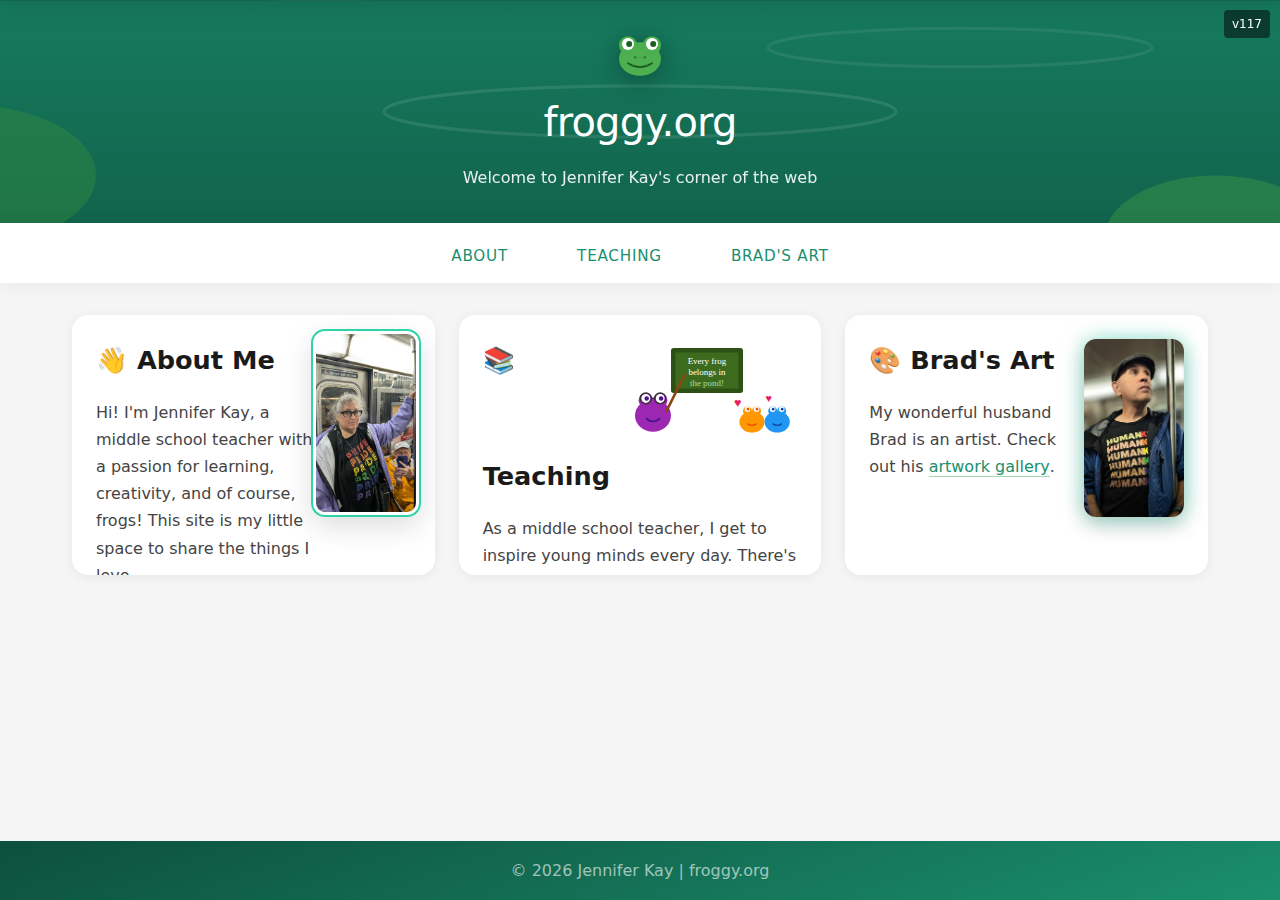
<file: index.html>
<!DOCTYPE html>
<html lang="en">
<head>
    <meta charset="UTF-8">
    <meta name="viewport" content="width=device-width, initial-scale=1.0">
    <title>Froggy.org - Jennifer Kay</title>
    <link rel="stylesheet" href="style.css?v=117">
</head>
<body>
    <div class="version">v117</div>

    <header class="header-large">
        <img src="logo.svg" alt="Froggy logo" class="logo">
        <h1>froggy.org</h1>
        <p class="tagline">Welcome to Jennifer Kay's corner of the web</p>
    </header>

    <header class="header-small">
        <img src="logo.svg" alt="Froggy logo" class="logo-small">
        <h1>froggy.org</h1>
    </header>

    <nav>
        <a href="#about">About</a>
        <a href="#teaching">Teaching</a>
        <a href="brad.html">Brad's Art</a>
    </nav>

    <main>
        <section id="about">
            <img src="jennifer.jpg" alt="Jennifer Kay" class="profile-photo">
            <h2>&#x1F44B; About Me</h2>
            <p>Hi! I'm Jennifer Kay, a middle school teacher with a passion for learning, creativity, and of course, frogs! This site is my little space to share the things I love.</p>
        </section>

        <section id="teaching">
            <img src="teaching.svg" alt="Frog teacher and student" class="teaching-graphic">
            <h2>&#x1F4DA; Teaching</h2>
            <p>As a middle school teacher, I get to inspire young minds every day. There's nothing quite like seeing that spark of understanding in a student's eyes!</p>
        </section>

        <section id="brad" onclick="location.href='brad.html'" style="cursor: pointer;">
            <img src="brad.jpg" alt="Brad Kay" class="brad-photo">
            <h2>&#x1F3A8; Brad's Art</h2>
            <p>My wonderful husband Brad is an artist. Check out his <a href="brad.html">artwork gallery</a>.</p>
        </section>
    </main>

    <footer>
        <p>&copy; 2026 Jennifer Kay | froggy.org</p>
    </footer>

    <script>
const headerLarge = document.querySelector('.header-large');
const headerSmall = document.querySelector('.header-small');
const smallHeight = 50;

window.addEventListener('scroll', () => {
    const largeHeight = headerLarge.offsetHeight;
    const triggerPoint = largeHeight - smallHeight;

    if (window.scrollY >= triggerPoint) {
        headerSmall.classList.add('visible');
    } else {
        headerSmall.classList.remove('visible');
    }
});
</script>
</body>
</html>
</file>
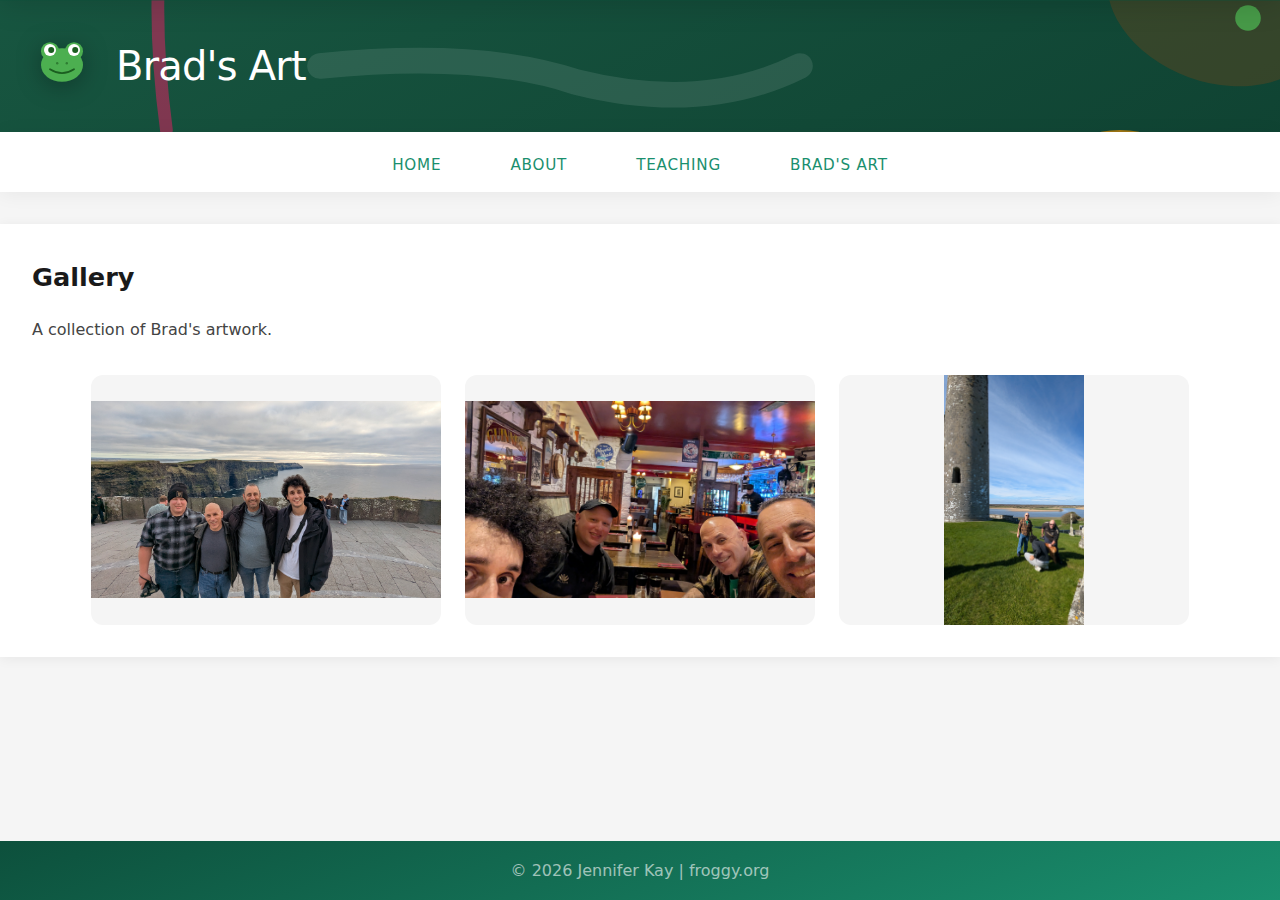
<file: brad.html>
<!DOCTYPE html>
<html lang="en">
<head>
    <meta charset="UTF-8">
    <meta name="viewport" content="width=device-width, initial-scale=1.0">
    <title>Brad's Art - froggy.org</title>
    <link rel="stylesheet" href="style.css?v=117">
</head>
<body>
    <header class="header-large art-theme subpage">
        <a href="index.html"><img src="logo.svg" alt="Froggy logo" class="logo"></a>
        <h1>Brad's Art</h1>
        <p class="tagline">Artwork by Brad Kay</p>
    </header>

    <header class="header-small">
        <a href="index.html"><img src="logo.svg" alt="Froggy logo" class="logo-small"></a>
        <h1>Brad's Art -- froggy.org</h1>
    </header>

    <nav>
        <a href="index.html">Home</a>
        <a href="index.html#about">About</a>
        <a href="index.html#teaching">Teaching</a>
        <a href="brad.html">Brad's Art</a>
    </nav>

    <main>
        <section id="gallery">
            <h2>Gallery</h2>
            <p>A collection of Brad's artwork.</p>
            <div class="gallery">
                <img src="art1.jpg" alt="Artwork 1" class="gallery-img">
                <img src="art2.jpg" alt="Artwork 2" class="gallery-img">
                <img src="art3.jpg" alt="Artwork 3" class="gallery-img">
            </div>
        </section>
    </main>

    <div id="lightbox" class="lightbox">
        <button class="lightbox-close">&times;</button>
        <button class="lightbox-prev">&#10094;</button>
        <div class="lightbox-content">
            <div class="lightbox-placeholder"></div>
        </div>
        <button class="lightbox-next">&#10095;</button>
    </div>

    <footer>
        <p>&copy; 2026 Jennifer Kay | froggy.org</p>
    </footer>

    <script>
const headerLarge = document.querySelector('.header-large');
const headerSmall = document.querySelector('.header-small');
const smallHeight = 50;

window.addEventListener('scroll', () => {
    const largeHeight = headerLarge.offsetHeight;
    const triggerPoint = largeHeight - smallHeight;

    if (window.scrollY >= triggerPoint) {
        headerSmall.classList.add('visible');
    } else {
        headerSmall.classList.remove('visible');
    }
});

// Lightbox functionality
const lightbox = document.getElementById('lightbox');
const lightboxContent = lightbox.querySelector('.lightbox-content');
const galleryItems = document.querySelectorAll('.gallery .gallery-img');
let currentIndex = 0;

function showLightbox(index) {
    currentIndex = index;
    const item = galleryItems[index];
    lightboxContent.innerHTML = '<div class="lightbox-img-wrapper"><img src="' + item.src + '" alt="' + item.alt + '" class="lightbox-img"><div class="watermark">Copyright 2026 Brad Kay.Goodman</div></div>';
    lightbox.classList.add('active');
    document.body.style.overflow = 'hidden';

    // Request fullscreen on mobile
    const elem = document.documentElement;
    if (elem.requestFullscreen) {
        elem.requestFullscreen().catch(() => {});
    } else if (elem.webkitRequestFullscreen) {
        elem.webkitRequestFullscreen();
    } else if (elem.msRequestFullscreen) {
        elem.msRequestFullscreen();
    }
}

function hideLightbox() {
    lightbox.classList.remove('active');
    document.body.style.overflow = '';

    // Exit fullscreen if active
    if (document.fullscreenElement || document.webkitFullscreenElement) {
        if (document.exitFullscreen) {
            document.exitFullscreen().catch(() => {});
        } else if (document.webkitExitFullscreen) {
            document.webkitExitFullscreen();
        }
    }
}

function showNext() {
    currentIndex = (currentIndex + 1) % galleryItems.length;
    showLightbox(currentIndex);
}

function showPrev() {
    currentIndex = (currentIndex - 1 + galleryItems.length) % galleryItems.length;
    showLightbox(currentIndex);
}

galleryItems.forEach((item, index) => {
    item.style.cursor = 'pointer';
    item.addEventListener('click', () => showLightbox(index));
});

lightbox.querySelector('.lightbox-close').addEventListener('click', hideLightbox);
lightbox.querySelector('.lightbox-next').addEventListener('click', showNext);
lightbox.querySelector('.lightbox-prev').addEventListener('click', showPrev);
lightbox.addEventListener('click', (e) => {
    if (e.target === lightbox) hideLightbox();
});

document.addEventListener('keydown', (e) => {
    if (!lightbox.classList.contains('active')) return;
    if (e.key === 'Escape') hideLightbox();
    if (e.key === 'ArrowRight') showNext();
    if (e.key === 'ArrowLeft') showPrev();
});
</script>
</body>
</html>
</file>
<file: style.css>
* {
    margin: 0;
    padding: 0;
    box-sizing: border-box;
}

.version {
    position: fixed;
    top: 10px;
    right: 10px;
    background: rgba(0,0,0,0.5);
    color: white;
    padding: 4px 8px;
    border-radius: 4px;
    font-size: 12px;
    z-index: 9999;
}

html {
    scroll-behavior: smooth;
}

body {
    font-family: 'Segoe UI', system-ui, -apple-system, sans-serif;
    line-height: 1.7;
    color: #1a1a1a;
    background: #f5f5f5;
    min-height: 100vh;
    display: flex;
    flex-direction: column;
}

footer {
    margin-top: auto;
}

.header-large {
    display: flex;
    flex-direction: column;
    justify-content: center;
    align-items: center;
    gap: 0.5rem;
    background: url('lilypad-bg.svg') center/cover;
    color: white;
    text-align: center;
    padding: 2rem;
    box-shadow: 0 4px 30px rgba(0,0,0,0.15);
}

.header-large.art-theme {
    background: url('art-bg.svg') center/cover;
}

.header-large.subpage {
    flex-direction: row;
    justify-content: flex-start;
    padding-left: 2rem;
    gap: 1.5rem;
}

.header-large.subpage .tagline {
    display: none;
}

.header-small {
    display: flex;
    flex-direction: row;
    justify-content: center;
    align-items: center;
    gap: 1rem;
    background: #0d503c;
    color: white;
    text-align: center;
    padding: 0.5rem 2rem;
    position: fixed;
    top: 0;
    left: 0;
    right: 0;
    z-index: 100;
    box-shadow: 0 4px 30px rgba(0,0,0,0.15);
    transform: translateY(-100%);
    transition: transform 0.3s ease;
}

.header-small.visible {
    transform: translateY(0);
}

.header-small h1 {
    font-size: 1.2rem;
    margin: 0;
}

.logo {
    width: 60px;
    height: auto;
    filter: drop-shadow(0 4px 12px rgba(0,0,0,0.3));
}

.logo-small {
    width: 30px;
    height: auto;
}

header h1 {
    font-size: 2.5rem;
    font-weight: 400;
    letter-spacing: -0.02em;
    color: white;
}

.tagline {
    font-size: 1rem;
    font-weight: 400;
    color: white;
    opacity: 0.9;
}

nav {
    background: white;
    padding: 1.2rem 2rem;
    text-align: center;
    box-shadow: 0 2px 20px rgba(0,0,0,0.06);
    opacity: var(--nav-opacity, 1);
    max-height: var(--nav-height, 60px);
    overflow: hidden;
}

nav a {
    color: #1a8f6e;
    text-decoration: none;
    margin: 0 2rem;
    font-size: 0.95rem;
    font-weight: 500;
    text-transform: uppercase;
    letter-spacing: 0.05em;
    transition: all 0.2s;
    padding-bottom: 4px;
    border-bottom: 2px solid transparent;
}

nav a:hover {
    color: #0d503c;
    border-bottom-color: #2dd4a8;
}

main {
    padding: 2rem;
    display: grid;
    grid-template-columns: repeat(auto-fit, minmax(min(350px, 100%), 1fr));
    gap: 1.5rem;
    max-width: 1200px;
    margin: 0 auto;
}

section {
    background: white;
    padding: 1.5rem;
    border-radius: 16px;
    box-shadow: 0 2px 12px rgba(0,0,0,0.06);
    transition: box-shadow 0.2s;
    overflow: hidden;
    height: 260px;
    position: relative;
}

section:hover {
    box-shadow: 0 8px 30px rgba(0,0,0,0.1);
}

h2 {
    font-size: 1.6rem;
    font-weight: 600;
    color: #1a1a1a;
    margin-bottom: 1rem;
}

p {
    font-size: 1rem;
    color: #444;
    line-height: 1.7;
}

section a {
    color: #1a8f6e;
    text-decoration: none;
    font-weight: 500;
    border-bottom: 1px solid #a5d6a7;
    transition: all 0.2s;
}

section a:hover {
    color: #0d503c;
    border-bottom-color: #0d503c;
}

.teaching-graphic {
    float: right;
    width: 180px;
    margin: 0 0 0.5rem 1rem;
}

.brad-photo {
    float: right;
    width: 100px;
    height: auto;
    margin: 0 0 1rem 1.5rem;
    border-radius: 12px;
    box-shadow: 0 0 20px rgba(45, 212, 168, 0.5), 0 8px 20px rgba(0,0,0,0.2);
    object-fit: cover;
    object-position: top;
}

.profile-photo {
    width: auto;
    height: 184px;
    position: absolute;
    top: 1rem;
    right: 1rem;
    border-radius: 12px;
    box-shadow: 0 10px 30px rgba(0,0,0,0.15);
    animation: wobble 3s ease-in-out 20;
    border: 3px solid white;
    outline: 2px solid #2dd4a8;
}

#about {
    padding-right: 120px;
}

#gallery {
    height: auto;
    width: 100vw;
    margin-left: calc(-50vw + 50%);
    border-radius: 0;
    padding: 2rem;
}


@keyframes wobble {
    0%, 100% { transform: rotate(3deg); }
    50% { transform: rotate(-3deg); }
}

.gallery {
    margin-top: 2rem;
    display: grid;
    grid-template-columns: repeat(auto-fit, minmax(250px, 350px));
    gap: 1.5rem;
    justify-content: center;
}

.placeholder {
    background: linear-gradient(135deg, #e8f5e9 0%, #f1f8f1 100%);
    padding: 4rem 2rem;
    text-align: center;
    border-radius: 16px;
    color: #666;
    font-size: 1rem;
    border: 2px dashed #c8e6c9;
}

.gallery-img {
    width: 100%;
    height: 250px;
    object-fit: contain;
    border-radius: 12px;
    cursor: pointer;
    transition: transform 0.2s, box-shadow 0.2s;
    background: #f5f5f5;
}

.gallery-img:hover {
    transform: scale(1.02);
    box-shadow: 0 8px 30px rgba(0,0,0,0.2);
}

footer {
    background: linear-gradient(160deg, #0d503c 0%, #1a8f6e 100%);
    color: white;
    text-align: center;
    padding: 1rem 2rem;
    font-size: 0.9rem;
}

footer p {
    color: rgba(255,255,255,0.6);
}

.treatment-gallery {
    background: #333;
    padding: 2rem;
    text-align: center;
}

.treatment-gallery h3 {
    color: white;
    margin-bottom: 1.5rem;
}

.treatments {
    display: flex;
    flex-wrap: wrap;
    gap: 2rem;
    justify-content: center;
}

.treatments div {
    display: flex;
    flex-direction: column;
    align-items: center;
    gap: 0.5rem;
}

.treatments span {
    color: white;
    font-size: 0.85rem;
}

.treatments img {
    width: 100px;
    height: 120px;
    object-fit: cover;
    object-position: top;
}

/* 2. Circle */
.treat-2 {
    border-radius: 50%;
    border: 4px solid #2dd4a8;
    box-shadow: 0 8px 20px rgba(0,0,0,0.3);
}

/* 3. Polaroid */
.treat-3 {
    background: white;
    padding: 8px 8px 30px 8px;
    box-shadow: 0 4px 15px rgba(0,0,0,0.4);
    transform: rotate(-3deg);
}

/* 4. Hexagon */
.treat-4 {
    clip-path: polygon(50% 0%, 100% 25%, 100% 75%, 50% 100%, 0% 75%, 0% 25%);
}

/* 5. Diamond */
.treat-5 {
    clip-path: polygon(50% 0%, 100% 50%, 50% 100%, 0% 50%);
}

/* 6. Rounded + Shadow */
.treat-6 {
    border-radius: 20px;
    box-shadow: 0 10px 30px rgba(0,0,0,0.4);
}

/* 7. Double Border */
.treat-7 {
    border-radius: 8px;
    border: 4px solid white;
    outline: 4px solid #1a8f6e;
    box-shadow: 0 8px 20px rgba(0,0,0,0.3);
}

/* 8. Stamp */
.treat-8 {
    border: 8px solid white;
    border-radius: 4px;
    box-shadow: 0 2px 8px rgba(0,0,0,0.3);
    outline: 2px dashed #999;
    outline-offset: 4px;
}

/* 9. Gradient Border */
.treat-9 {
    border-radius: 12px;
    border: 4px solid transparent;
    background: linear-gradient(white, white) padding-box, linear-gradient(135deg, #ff6b6b, #4ecdc4, #45b7d1) border-box;
}

/* 10. Oval */
.treat-10 {
    border-radius: 50%;
    width: 90px;
    height: 130px;
    border: 3px solid #d4a574;
    box-shadow: 0 8px 20px rgba(0,0,0,0.3);
}

/* 11. Notched Corners */
.treat-11 {
    clip-path: polygon(10% 0%, 90% 0%, 100% 10%, 100% 90%, 90% 100%, 10% 100%, 0% 90%, 0% 10%);
}

/* 12. Soft Glow */
.treat-12 {
    border-radius: 12px;
    box-shadow: 0 0 20px rgba(45, 212, 168, 0.5), 0 8px 20px rgba(0,0,0,0.2);
}

/* 13. Film Strip */
.treat-13 {
    border: 12px solid #222;
    border-left-width: 20px;
    border-right-width: 20px;
    background: repeating-linear-gradient(0deg, #222 0px, #222 8px, transparent 8px, transparent 16px);
}

/* 14. Brush Stroke */
.treat-14 {
    border-radius: 60% 40% 50% 50% / 50% 50% 40% 60%;
    border: 3px solid #333;
}

@media (max-width: 700px) {
    .header-spacer {
        height: 120px;
    }

    header h1 {
        font-size: 2rem;
    }

    .tagline {
        font-size: 0.9rem;
    }

    nav {
        padding: 0.75rem 1rem;
        max-height: none;
    }

    nav a {
        margin: 0 0.5rem;
        font-size: 0.85rem;
    }

    main {
        grid-template-columns: 1fr;
        padding: 1rem;
    }

    section {
        padding: 1.5rem;
    }

    .profile-photo {
        float: none;
        display: block;
        margin: 0 auto 1.5rem;
    }
}

/* Lightbox */
.lightbox {
    display: none;
    position: fixed;
    top: 0;
    left: 0;
    width: 100%;
    height: 100%;
    background: #222;
    z-index: 1000;
    align-items: center;
    justify-content: center;
}

.lightbox.active {
    display: flex;
}

.lightbox-content {
    position: relative;
    display: flex;
    align-items: center;
    justify-content: center;
}

.lightbox-placeholder {
    background: linear-gradient(135deg, #e8f5e9 0%, #f1f8f1 100%);
    padding: 6rem 8rem;
    text-align: center;
    border-radius: 16px;
    color: #666;
    font-size: 2rem;
}

.lightbox-img-wrapper {
    position: relative;
    display: inline-block;
}

.lightbox-img {
    max-width: 100vw;
    max-height: 100vh;
    object-fit: contain;
    display: block;
}

.watermark {
    position: absolute;
    bottom: 15px;
    right: 15px;
    color: rgba(255, 255, 255, 0.7);
    font-size: clamp(0.8rem, 3vw, 1.8rem);
    text-shadow: 2px 2px 6px rgba(0, 0, 0, 1);
    pointer-events: none;
    max-width: 50%;
    text-align: right;
}

.lightbox-close {
    position: absolute;
    top: 0;
    right: 0;
    width: 15%;
    height: 50%;
    font-size: 3rem;
    color: white;
    background: transparent;
    border: none;
    outline: none;
    cursor: pointer;
    opacity: 0.6;
    z-index: 1010;
    text-shadow: 0 0 10px rgba(0,0,0,0.8), 0 0 20px rgba(0,0,0,0.6);
    display: flex;
    align-items: flex-start;
    justify-content: flex-end;
    padding: 20px 30px;
}

.lightbox-close:hover {
    opacity: 1;
}

.lightbox-prev,
.lightbox-next {
    position: absolute;
    top: 0;
    bottom: 0;
    width: 15%;
    min-width: 60px;
    font-size: 3rem;
    color: white;
    background: transparent;
    border: none;
    outline: none;
    cursor: pointer;
    opacity: 0.6;
    transition: opacity 0.2s;
    display: flex;
    align-items: center;
    justify-content: center;
    z-index: 1005;
    text-shadow: 0 0 10px rgba(0,0,0,0.8), 0 0 20px rgba(0,0,0,0.6);
    -webkit-tap-highlight-color: transparent;
    -webkit-touch-callout: none;
    user-select: none;
}

.lightbox-prev:hover,
.lightbox-next:hover {
    opacity: 0.6;
}

.lightbox-prev {
    left: 0;
    padding-left: 20px;
    justify-content: flex-start;
}

.lightbox-next {
    right: 0;
    padding-right: 20px;
    justify-content: flex-end;
}
</file>
